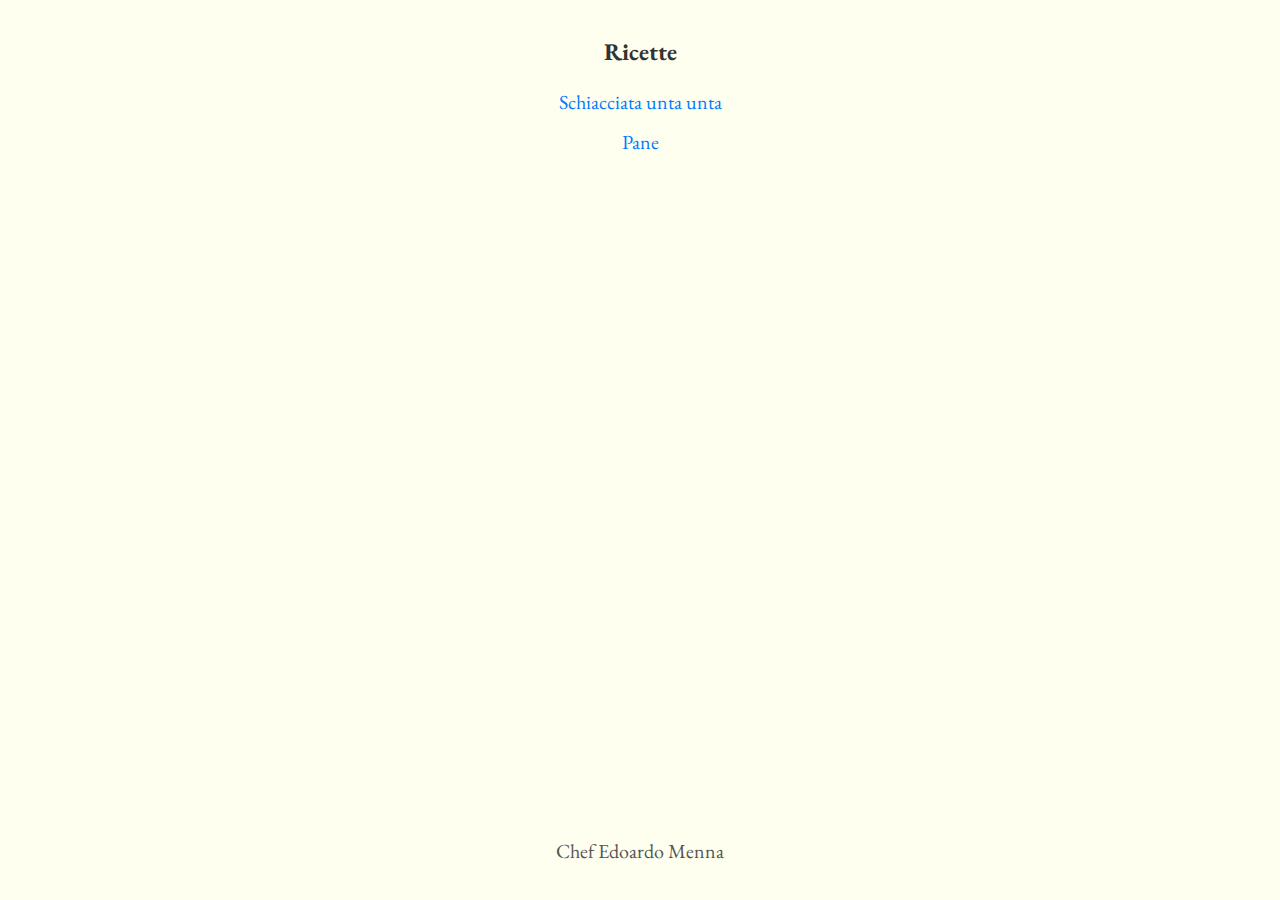
<file: index.html>
<!DOCTYPE html>
<html lang="it">
<head>
    <meta charset="UTF-8">
    <meta name="viewport" content="width=device-width, initial-scale=1.0, viewport-fit=cover">
    <title>Ricettario</title>
    <!-- Importazione del font EB Garamond -->
    <link href="https://fonts.googleapis.com/css2?family=EB+Garamond:wght@400;700&display=swap" rel="stylesheet">
    <link rel="stylesheet" href="styles.css">
</head>
<body>
    <div class="container">
        <header>
            <h1>Ricette</h1>
        </header>
        <main>
            <p><a href="schiacciata-unta-unta.html">Schiacciata unta unta</a></p>
            <p><a href="pane.html">Pane</a></p>
        </main>
    </div>
    <footer>
        <p>Chef Edoardo Menna</p>
    </footer>
</body>
</html>
</file>
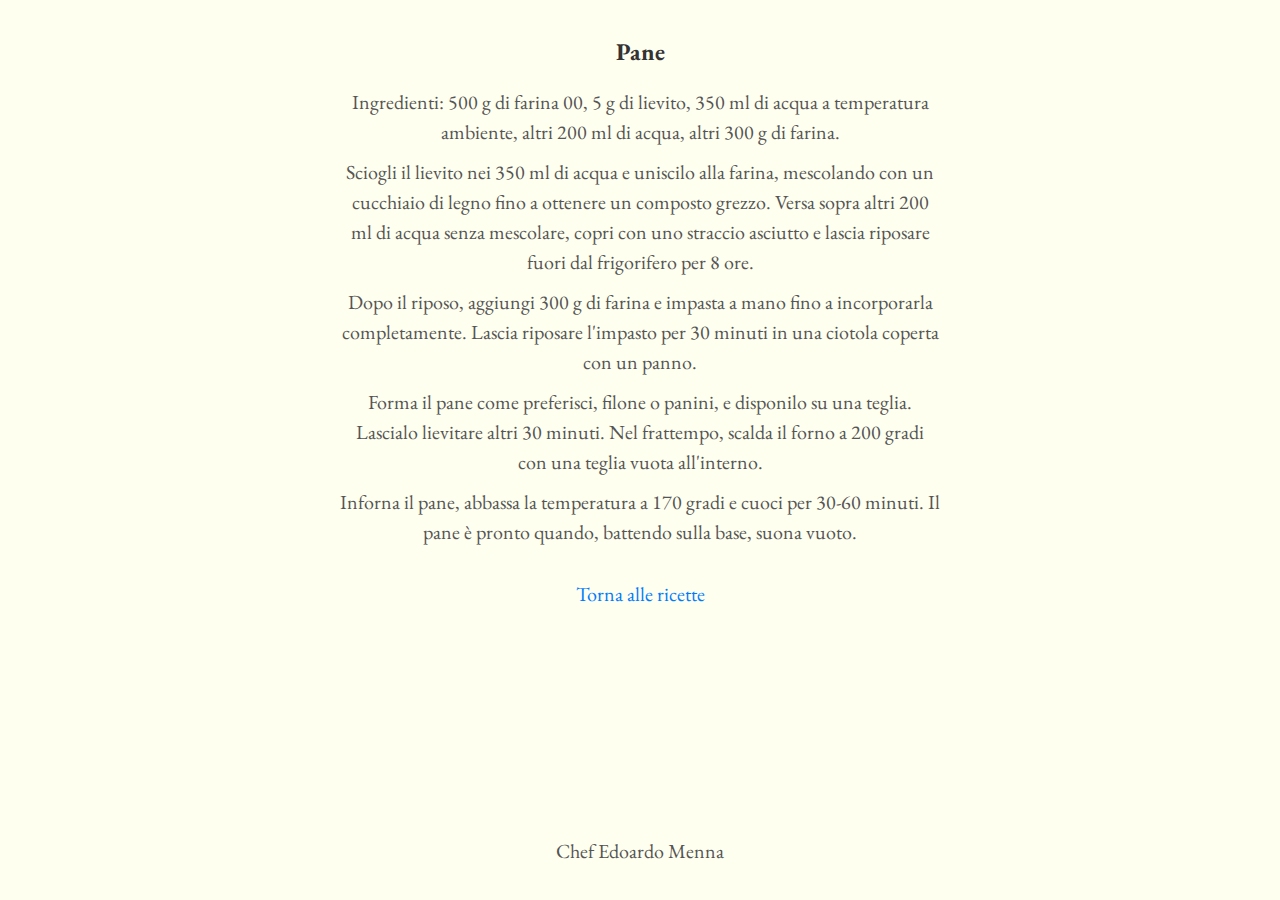
<file: pane.html>
<!DOCTYPE html>
<html lang="it">
<head>
    <meta charset="UTF-8">
    <meta name="viewport" content="width=device-width, initial-scale=1.0, viewport-fit=cover">
    <title>Piccione arrosto</title>
    <!-- Importazione del font EB Garamond -->
    <link href="https://fonts.googleapis.com/css2?family=EB+Garamond:wght@400;700&display=swap" rel="stylesheet">
    <link rel="stylesheet" href="styles.css">
</head>
<body>
    <div class="container">
        <header>
            <h1>Pane</h1>
        </header>
        <main>
            <p>Ingredienti: 500 g di farina 00, 5 g di lievito, 350 ml di acqua a temperatura ambiente, altri 200 ml di acqua, altri 300 g di farina.</p>

            <p>Sciogli il lievito nei 350 ml di acqua e uniscilo alla farina, mescolando con un cucchiaio di legno fino a ottenere un composto grezzo. Versa sopra altri 200 ml di acqua senza mescolare, copri con uno straccio asciutto e lascia riposare fuori dal frigorifero per 8 ore.</p>
            
            <p>Dopo il riposo, aggiungi 300 g di farina e impasta a mano fino a incorporarla completamente. Lascia riposare l'impasto per 30 minuti in una ciotola coperta con un panno.</p>
            
            <p>Forma il pane come preferisci, filone o panini, e disponilo su una teglia. Lascialo lievitare altri 30 minuti. Nel frattempo, scalda il forno a 200 gradi con una teglia vuota all'interno.</p>
            
            <p>Inforna il pane, abbassa la temperatura a 170 gradi e cuoci per 30-60 minuti. Il pane è pronto quando, battendo sulla base, suona vuoto.</p>
            
            <p class="back-link"><a href="index.html">Torna alle ricette</a></p>
        </main>
    </div>
    <footer>
        <p>Chef Edoardo Menna</p>
    </footer>
</body>
</html>
</file>
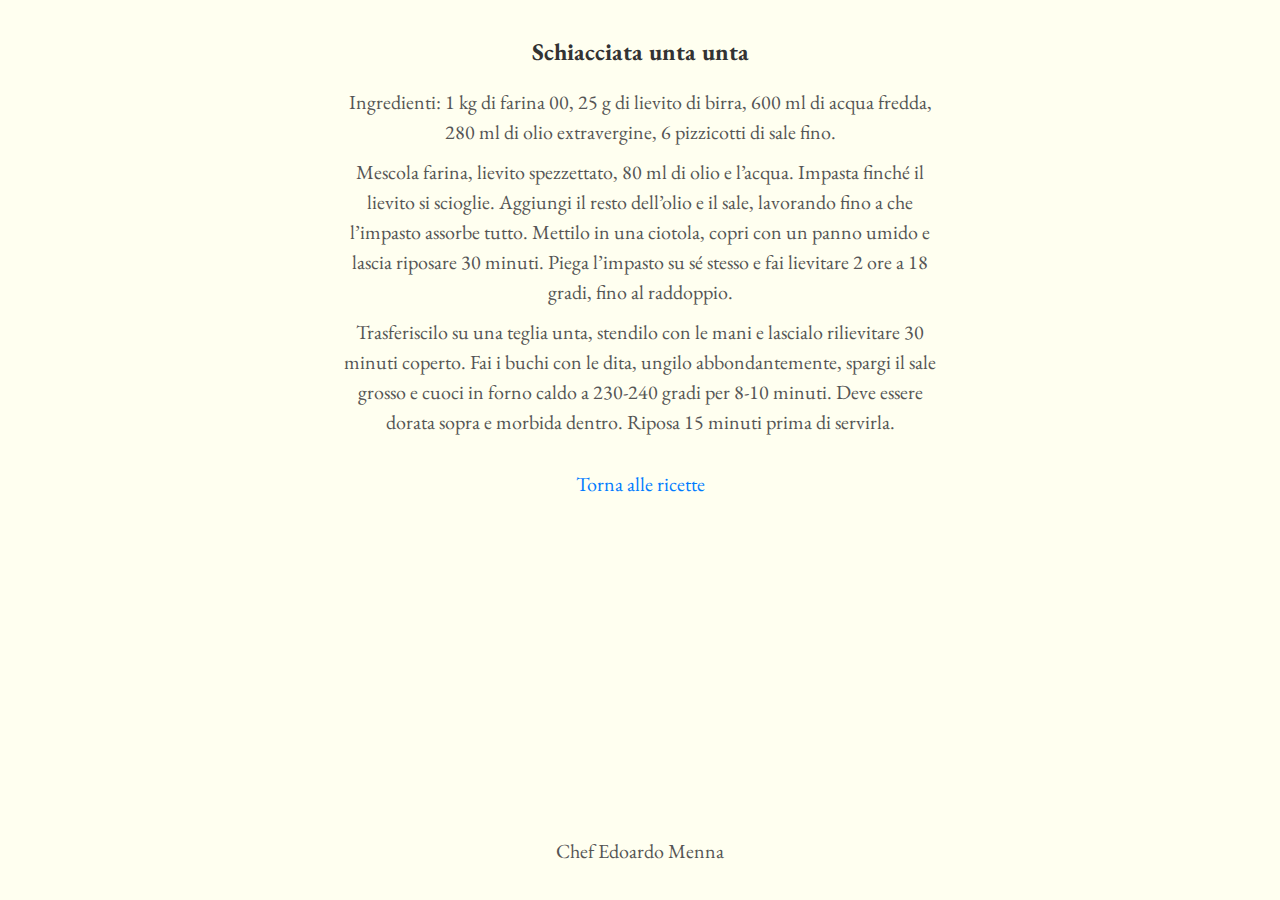
<file: schiacciata-unta-unta.html>
<!DOCTYPE html>
<html lang="it">
<head>
    <meta charset="UTF-8">
    <meta name="viewport" content="width=device-width, initial-scale=1.0, viewport-fit=cover">
    <title>Piccione arrosto</title>
    <!-- Importazione del font EB Garamond -->
    <link href="https://fonts.googleapis.com/css2?family=EB+Garamond:wght@400;700&display=swap" rel="stylesheet">
    <link rel="stylesheet" href="styles.css">
</head>
<body>
    <div class="container">
        <header>
            <h1>Schiacciata unta unta</h1>
        </header>
        <main>
            <p>Ingredienti: 1 kg di farina 00, 25 g di lievito di birra, 600 ml di acqua fredda, 280 ml di olio extravergine, 6 pizzicotti di sale fino.</p>

            <p>Mescola farina, lievito spezzettato, 80 ml di olio e l’acqua. Impasta finché il lievito si scioglie. Aggiungi il resto dell’olio e il sale, lavorando fino a che l’impasto assorbe tutto. Mettilo in una ciotola, copri con un panno umido e lascia riposare 30 minuti. Piega l’impasto su sé stesso e fai lievitare 2 ore a 18 gradi, fino al raddoppio.</p>
            
            <p>Trasferiscilo su una teglia unta, stendilo con le mani e lascialo rilievitare 30 minuti coperto. Fai i buchi con le dita, ungilo abbondantemente, spargi il sale grosso e cuoci in forno caldo a 230-240 gradi per 8-10 minuti. Deve essere dorata sopra e morbida dentro. Riposa 15 minuti prima di servirla.</p>
            
            <p class="back-link"><a href="index.html">Torna alle ricette</a></p>
        </main>
    </div>
    <footer>
        <p>Chef Edoardo Menna</p>
    </footer>
</body>
</html>
</file>
<file: styles.css>
/* Stile generale */
body {
    font-family: 'EB Garamond', serif;
    background-color: ivory;
    color: #333;
    margin: 0;
    padding: 0;
    min-height: 100dvh;
    position: relative;
    padding-bottom: calc(100px + env(safe-area-inset-bottom));
    box-sizing: border-box;
}

.container {
    text-align: center;
    max-width: 600px;
    margin: auto;
    padding: 20px;
}

main {
    flex: 1;
}

header h1 {
    font-size: 24px;
    font-weight: 700; /* Bold per h1 */
    margin-bottom: 20px;
}

main p {
    font-size: 20px;
    line-height: 1.5;
    margin: 10px 0;
    color: #555;
}

footer {
    position: absolute;
    bottom: 0;
    left: 0;
    right: 0;
    text-align: center;
    font-size: 20px;
    color: #555;
    padding: 1rem;
    padding-bottom: calc(1rem + env(safe-area-inset-bottom));
    background-color: ivory;
    height: auto;
}

/* Stile generale per i link */
a {
    color: #007BFF; /* Colore predefinito dei link */
    text-decoration: none; /* Rimuove la sottolineatura */
}

/* Stile quando il link viene cliccato o è attivo */
a:visited {
    color: #5a5a5a; /* Colore per i link già visitati */
}

/* Stile quando il mouse passa sopra il link */
a:hover {
    color: #0088ff; /* Colore quando il link è "hoverato" */
    text-decoration: underline; /* Mostra la sottolineatura al passaggio del mouse */
}

/* Stile per quando un link è attivo (cliccato) */
a:active {
    color: #004cff; /* Colore mentre il link è cliccato */
}

.back-link {
    margin-top: 2rem;
    margin-bottom: 2rem;
}
</file>
